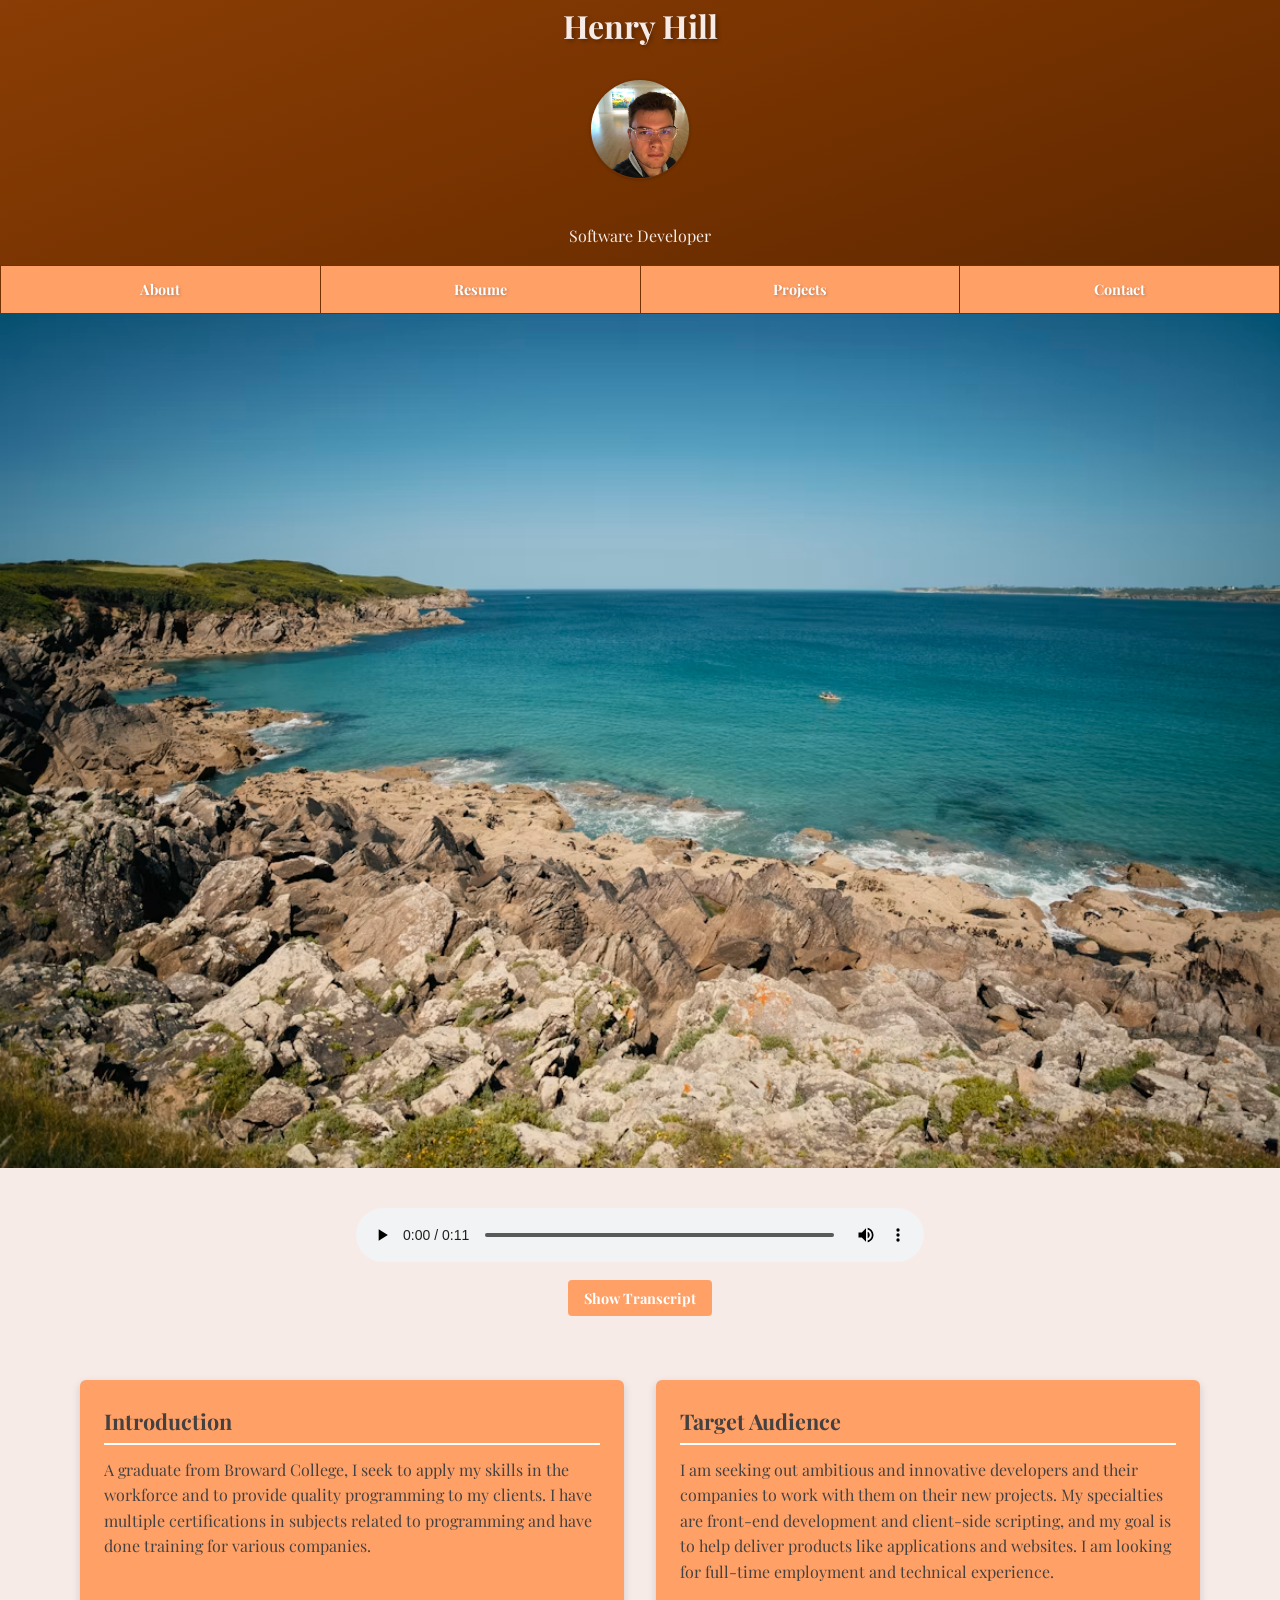
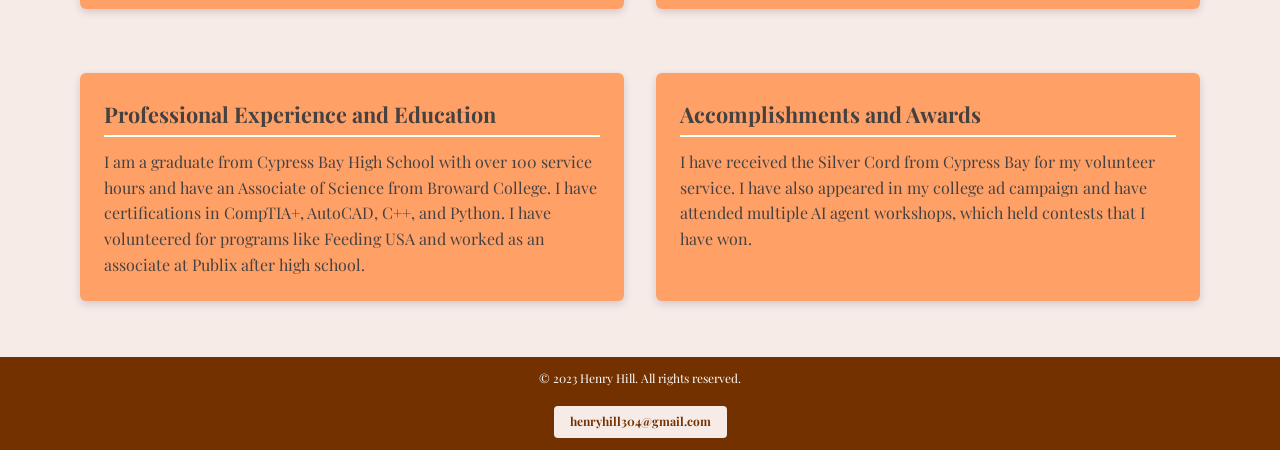
<file: docs/about.html>
<!DOCTYPE html>
<html lang="en">

    <head>
        <title>About</title>
        <link rel="stylesheet" href="css/style.css">
        <meta charset="UTF-8">
        <meta name="viewport" content="width=device-width, initial-scale=1">

        <style>
            .wrapper {
                max-width: 1200px;     /* Prevents content from getting too wide */
                margin-inline: auto;   /* Centers the wrapper horizontally */
                padding-inline: 20px;  /* Stops content from touching screen edges */
            }
        </style>

        <link rel="preconnect" href="https://fonts.googleapis.com">
        <link rel="preconnect" href="https://fonts.gstatic.com" crossorigin>
        <link href="https://fonts.googleapis.com/css2?family=Noto+Serif:ital,wght@0,100..900;1,100..900&family=Playfair+Display:ital,wght@0,400..900;1,400..900&display=swap" rel="stylesheet">
        <link rel="icon" type="imagex-icon" href="assets/favicon/favicon.ico">
        <link rel="icon" type="image/png" sizes="32x32" href="assets/favicon/favicon-32x32.png">
        <link rel="icon" type="image/png" sizes="16x16" href="assets/favicon/favicon-16x16.png">
        <link rel="apple-touch-icon" href="assets/favicon/apple-touch-icon.png">    
    </head>

    <!-- Header for my name and portrait -->
    

    <body>
            <!-- skip to main content link-->
            <a class="skip-link" href="#main-content">Skip to main content</a>

            <header>
                <h1>Henry Hill</h1>
                <div class="portrait-container">
                <a href = "index.html">
                    <img src="assets/images/profile.jpeg" alt="Henry Hill, home" class="portrait-image">
                </a>
                </div>
                <p class="proffesion">Software Developer</p>
                <p class="subtitle">“Technology is best when it brings people together.” — Matt Mullenweg</p>
                
                <nav>
                    <ul>
                        <li><a href="about.html">About</a></li>
                        <li><a href="resume.html">Resume</a></li>
                        <li><a href="projects.html">Projects</a></li>
                        <li><a href="contact.html">Contact</a></li>
                    </ul>
                </nav>
            </header>

            <section class="hero">
                    <img src="assets/images/hero-image.jpg" alt="Henry Hill's workspace">
            </section>

            <div class="media-block">
                <audio controls>
                    <source src="assets/audio/AboutAudio.mp3" type="audio/mpeg">
                    Your browser does not support the audio element.
                </audio>
                <button class="transcript-toggle" aria-controls="transcript-about" aria-expanded="false">Show Transcript</button>
                <div class = "transcript" id="transcript-about" hidden>
                    <p>This is my About page — a little intro to who I am, who I'm looking to work with, my background and education, and some of the awards and stuff I've picked up along the way.</p>
                </div>
            </div>

            <main id="main-content">
                <div class="about-grid">

                    <!-- Introduction -->
                    <section class="info-card">
                        <h2>Introduction</h2>
                        <p>
                            A graduate from Broward College, I seek to apply my skills in the workforce and to provide quality programming to my clients. I have multiple certifications in subjects related to programming and have done training for various companies.
                        </p>
                    </section>

                    <!-- target audience -->
                    <section class="info-card">
                        <h2>Target Audience</h2>
                        <p>
                            I am seeking out ambitious and innovative developers and their companies to work with them on their new projects. My specialties are front-end development and client-side scripting, and my goal is to help deliver products like applications and websites. I am looking for full-time employment and technical experience.
                        </p>
                    </section>

                    <!-- Proffesional Experience and Education Section -->
                    <section class="info-card">
                        <h2>Professional Experience and Education</h2>
                        <p>
                            I am a graduate from Cypress Bay High School with over 100 service hours and have an Associate of Science from Broward College. I have certifications in CompTIA+, AutoCAD, C++, and Python. I have volunteered for programs like Feeding USA and worked as an associate at Publix after high school.
                        </p>
                    </section>

                    <section class="info-card">
                        <h2>Accomplishments and Awards</h2>
                        <p>
                            I have received the Silver Cord from Cypress Bay for my volunteer service. I have also appeared in my college ad campaign and have attended multiple AI agent workshops, which held contests that I have won.
                        </p>
                    </section>
                    
                </div>
        </main>

        <footer>
            <p>&copy; 2023 Henry Hill. All rights reserved.</p>
            <p><a href="mailto:henryhill304@gmail.com" class="email-btn">henryhill304@gmail.com</a></p>
        </footer>

        <script src="js/script.js"></script>
    </body>
</html>
</file>
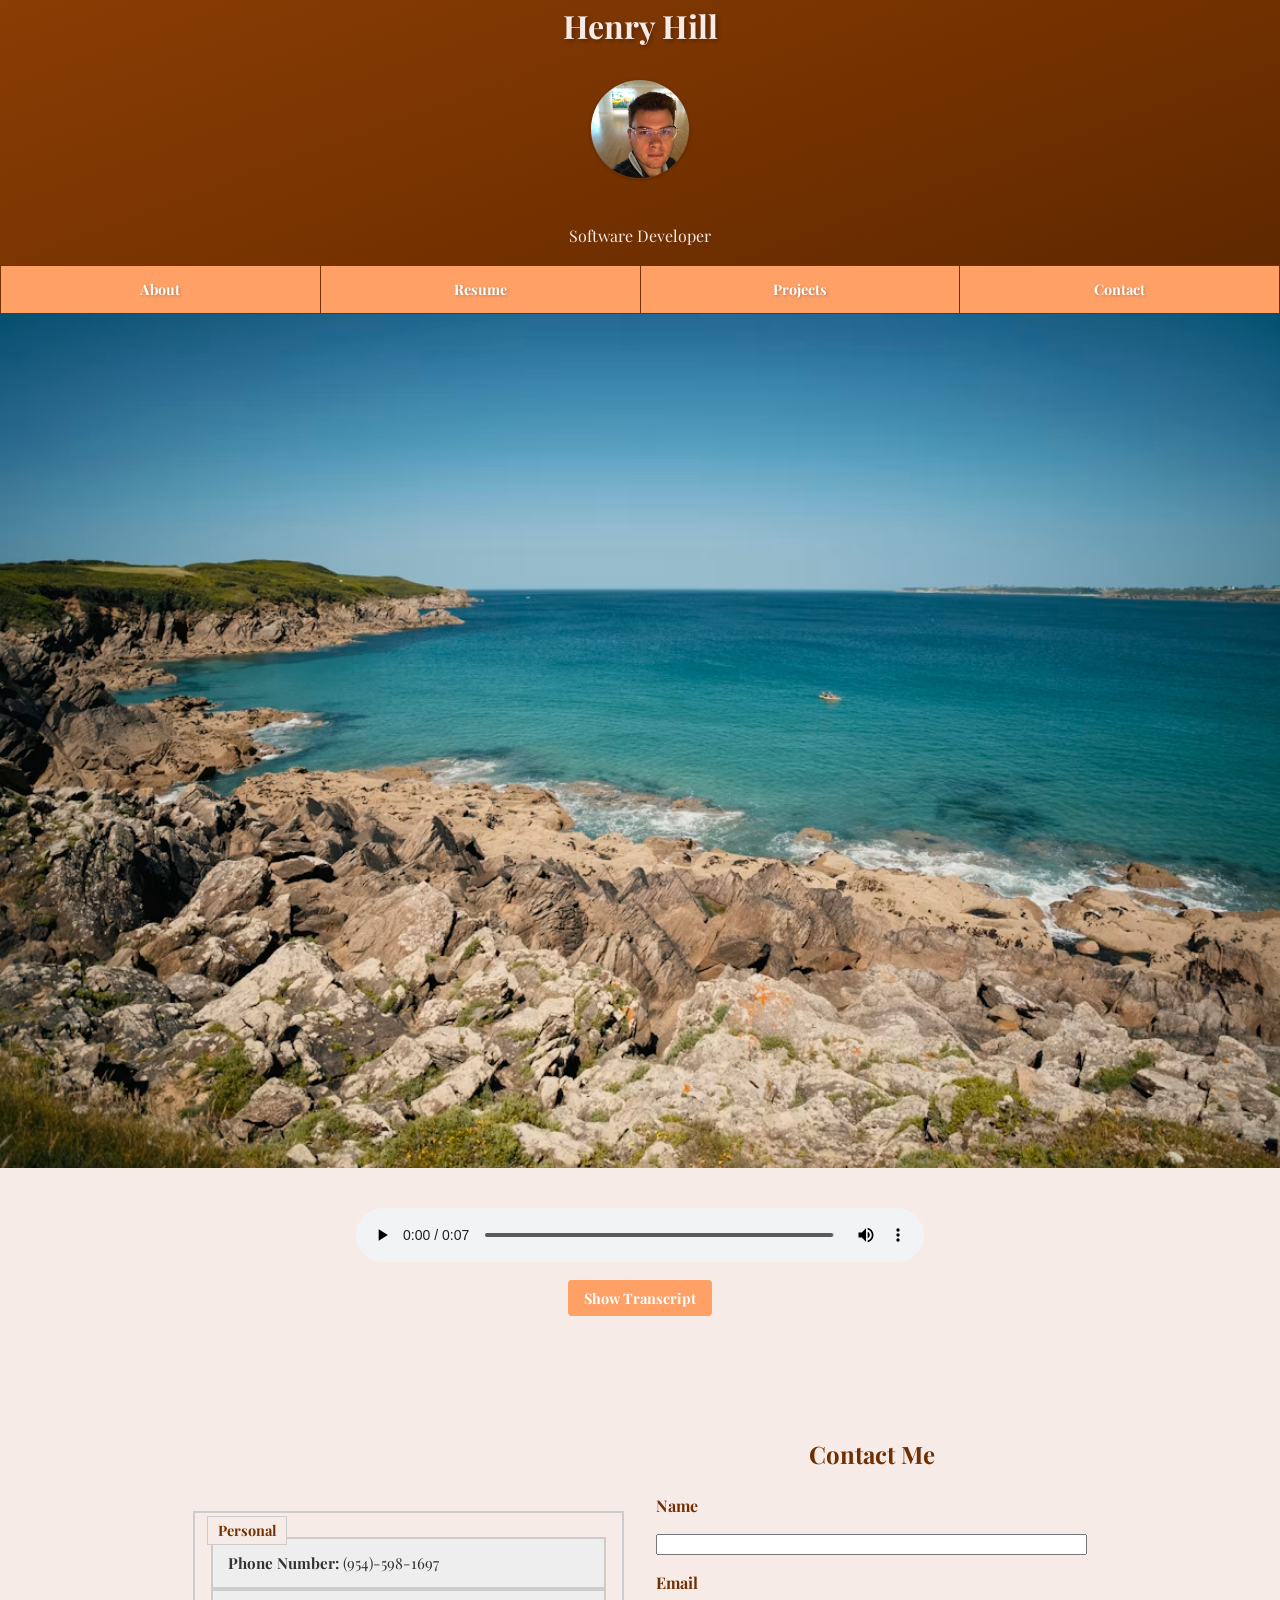
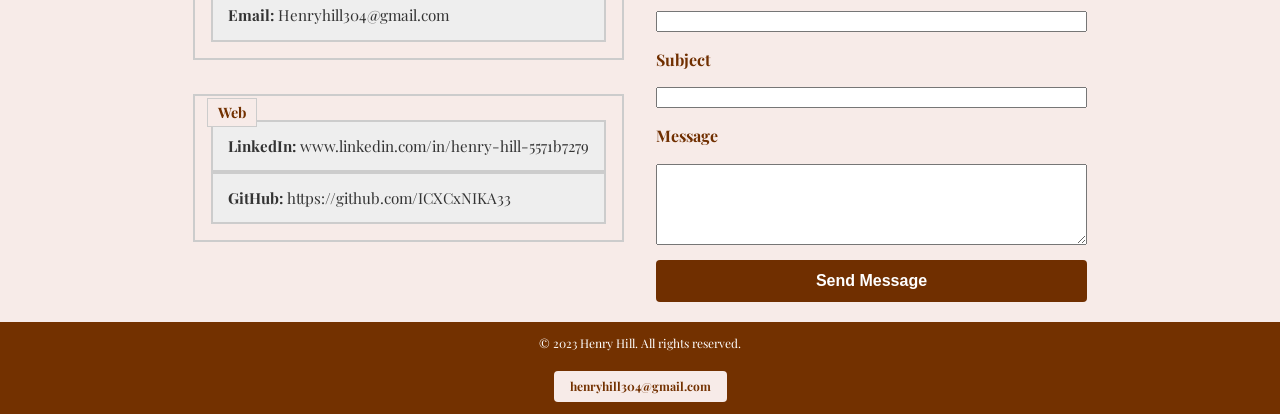
<file: docs/contact.html>
<!DOCTYPE html>
<html lang="en">

    <head>
        <title>Contact</title>
        <link rel="stylesheet" href="css/style.css">
        <meta charset="UTF-8">
        <meta name="viewport" content="width=device-width, initial-scale=1">

        <style>
            .wrapper {
                max-width: 1200px;     /* Prevents content from getting too wide */
                margin-inline: auto;   /* Centers the wrapper horizontally */
                padding-inline: 20px;  /* Stops content from touching screen edges */
            }
        </style>

        <link rel="preconnect" href="https://fonts.googleapis.com">
        <link rel="preconnect" href="https://fonts.gstatic.com" crossorigin>
        <link href="https://fonts.googleapis.com/css2?family=Noto+Serif:ital,wght@0,100..900;1,100..900&family=Playfair+Display:ital,wght@0,400..900;1,400..900&display=swap" rel="stylesheet">
        <link rel="icon" type="imagex-icon" href="assets/favicon/favicon.ico">
        <link rel="icon" type="image/png" sizes="32x32" href="assets/favicon/favicon-32x32.png">
        <link rel="icon" type="image/png" sizes="16x16" href="assets/favicon/favicon-16x16.png">
        <link rel="apple-touch-icon" href="assets/favicon/apple-touch-icon.png">
    </head>

    <!-- Header for my name and portrait -->
    

    <body>
        <!-- skip to main content link-->
        <a class="skip-link" href="#main-content">Skip to main content</a>

        <header>
            <h1>Henry Hill</h1>
            <div class="portrait-container">
            <a href = "index.html">
                <img src="assets/images/profile.jpeg" alt="Henry Hill, home" class="portrait-image">
            </a>
            </div>
            <p class="proffesion">Software Developer</p>
            <p class="subtitle">“Technology is best when it brings people together.” — Matt Mullenweg</p>
            
            <nav>
                <ul>
                    <li><a href="about.html">About</a></li>
                    <li><a href="resume.html">Resume</a></li>
                    <li><a href="projects.html">Projects</a></li>
                    <li><a href="contact.html">Contact</a></li>
                </ul>
            </nav>
        </header>

        <section class="hero">
                <img src="assets/images/hero-image.jpg" alt="Henry Hill's workspace">
        </section>

        <div class="media-block">
            <audio controls>
                <source src="assets/audio/ContactAudio.mp3" type="audio/mpeg">
                Your browser does not support the audio element.
            </audio>
            <button class="transcript-toggle" aria-controls="transcript-contact" aria-expanded="false">Show Transcript</button>
            <div class = "transcript" id="transcript-contact" hidden>
                <p>And here's how to reach me — phone, email, LinkedIn, GitHub, or just fill out the form right here and I'll get back to you.</p>
            </div>
        </div>

        <main class="contact-section" id="main-content">

            <!-- Active whitespace -->
            <div class="whitespace"></div>

            <div class="contact-grid">

                <div class="contact-info-list">

                    <div class="info-group">
                        <h3 class="info-group-label">Personal</h3>
                        <div class="info-block">
                            <strong>Phone Number: </strong> <a href="tel:9545981697" target="_blank">(954)-598-1697</a>
                        </div>
                        <div class="info-block">
                            <strong>Email: </strong> <a href="mailto:henryhill304@gmail.com" target="_blank">Henryhill304@gmail.com</a>
                        </div>
                    </div>

                    <div class="info-group">
                        <h3 class="info-group-label">Web</h3>
                        <div class="info-block">
                            <strong>LinkedIn: </strong> <a href="www.linkedin.com/in/henry-hill-5571b7279" target="_blank">www.linkedin.com/in/henry-hill-5571b7279</a>
                        </div>
                        <div class="info-block">
                            <strong>GitHub: </strong> <a href="https://github.com/ICXCxNIKA33" target="_blank">https://github.com/ICXCxNIKA33</a>
                        </div>
                    </div>    
                </div>

                
                <div class="contact-form-wrap">
                <h2>Contact Me</h2>
                    <form class="contact-form" action="#" method="POST">
                        <div class="form-group">
                            <label for="name">Name</label>
                            <input type="text" id="name" name="name" required />
                        </div>

                        <div class="form-group">
                            <label for="email">Email</label>
                            <input type="email" id="email" name="email" required />
                        </div>

                        <div class="form-group">
                            <label for="subject">Subject</label>
                            <input type="text" id="subject" name="subject" required />
                        </div>

                        <div class="form-group">
                            <label for="message">Message</label>
                            <textarea id="message" name="message" rows="5" required></textarea>
                        </div>

                        <button type="submit" class="submit-btn">Send Message</button>
                    </form>
                </div>
            </div>
        </main>

        <footer>
            <p>&copy; 2023 Henry Hill. All rights reserved.</p>
            <p><a href="mailto:henryhill304@gmail.com" class="email-btn">henryhill304@gmail.com</a></p>
        </footer>

        <script src="js/script.js"></script>
    </body>
</html>
</file>
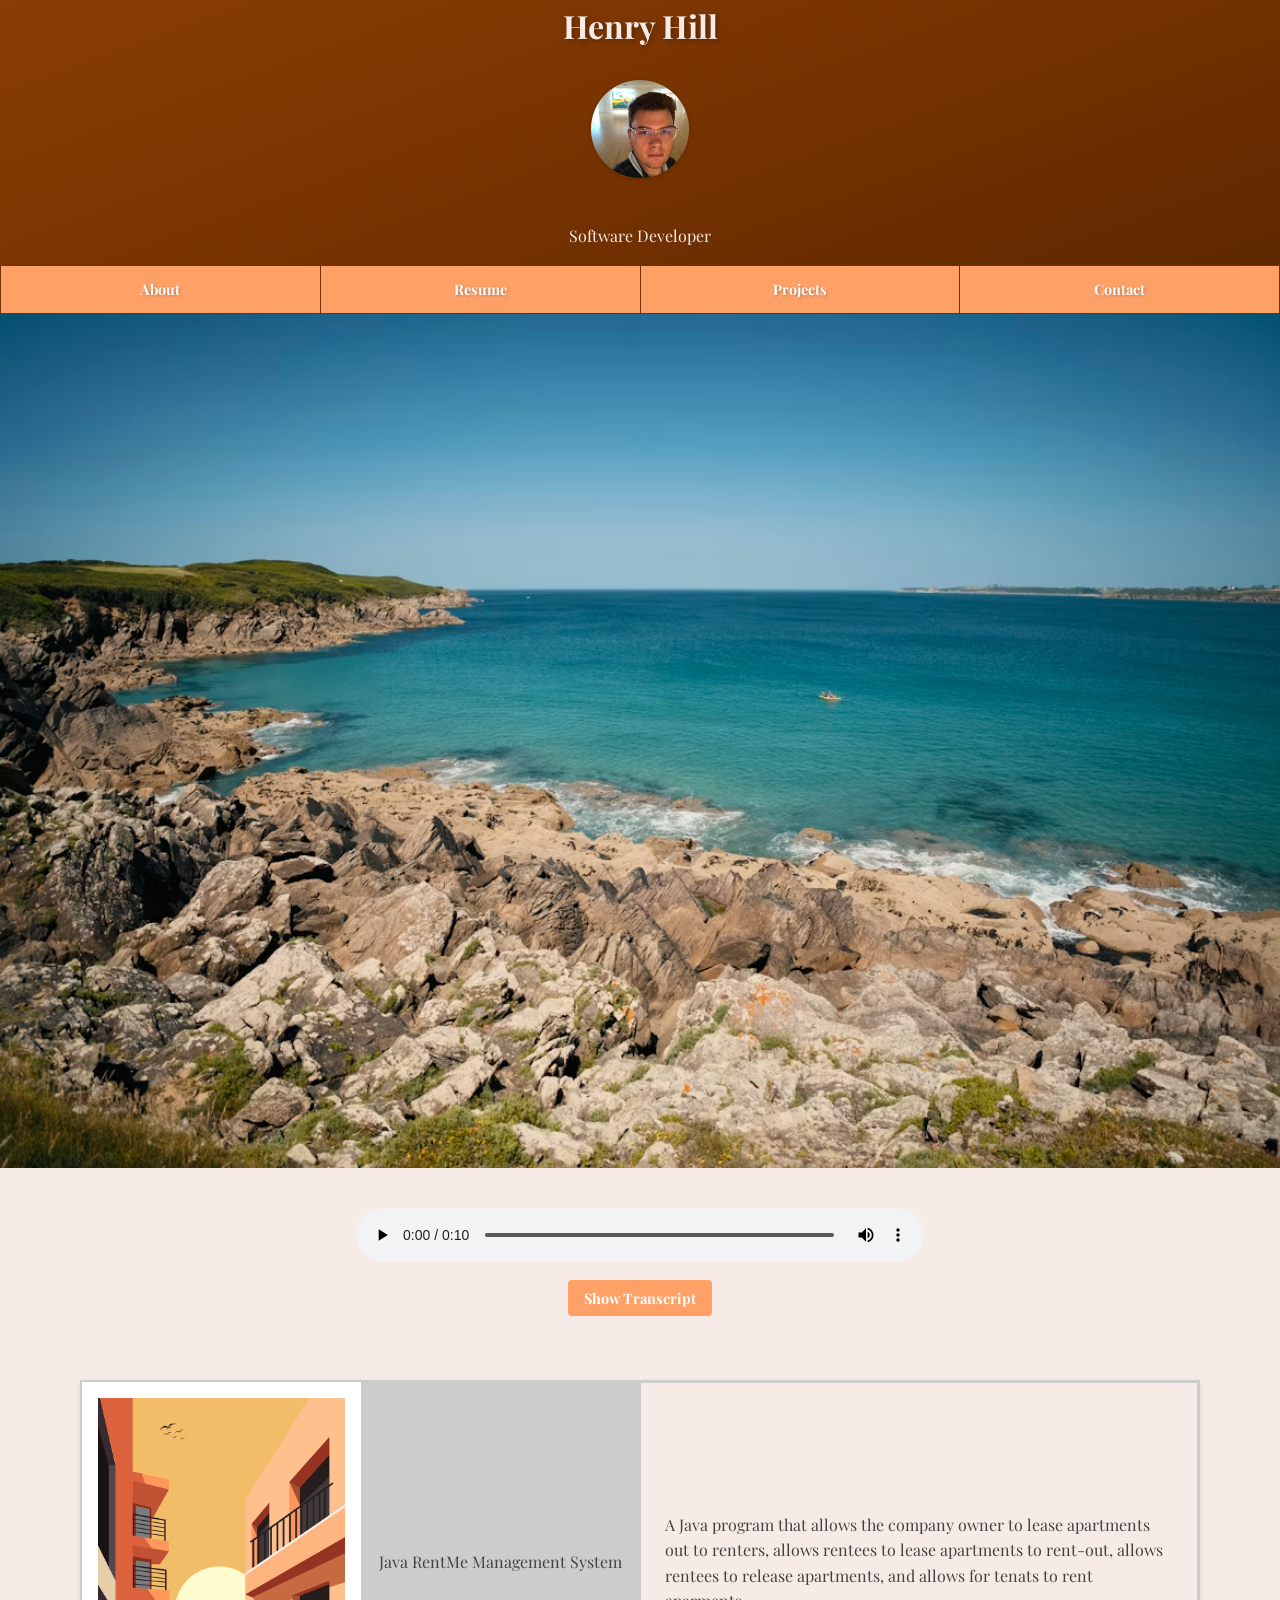
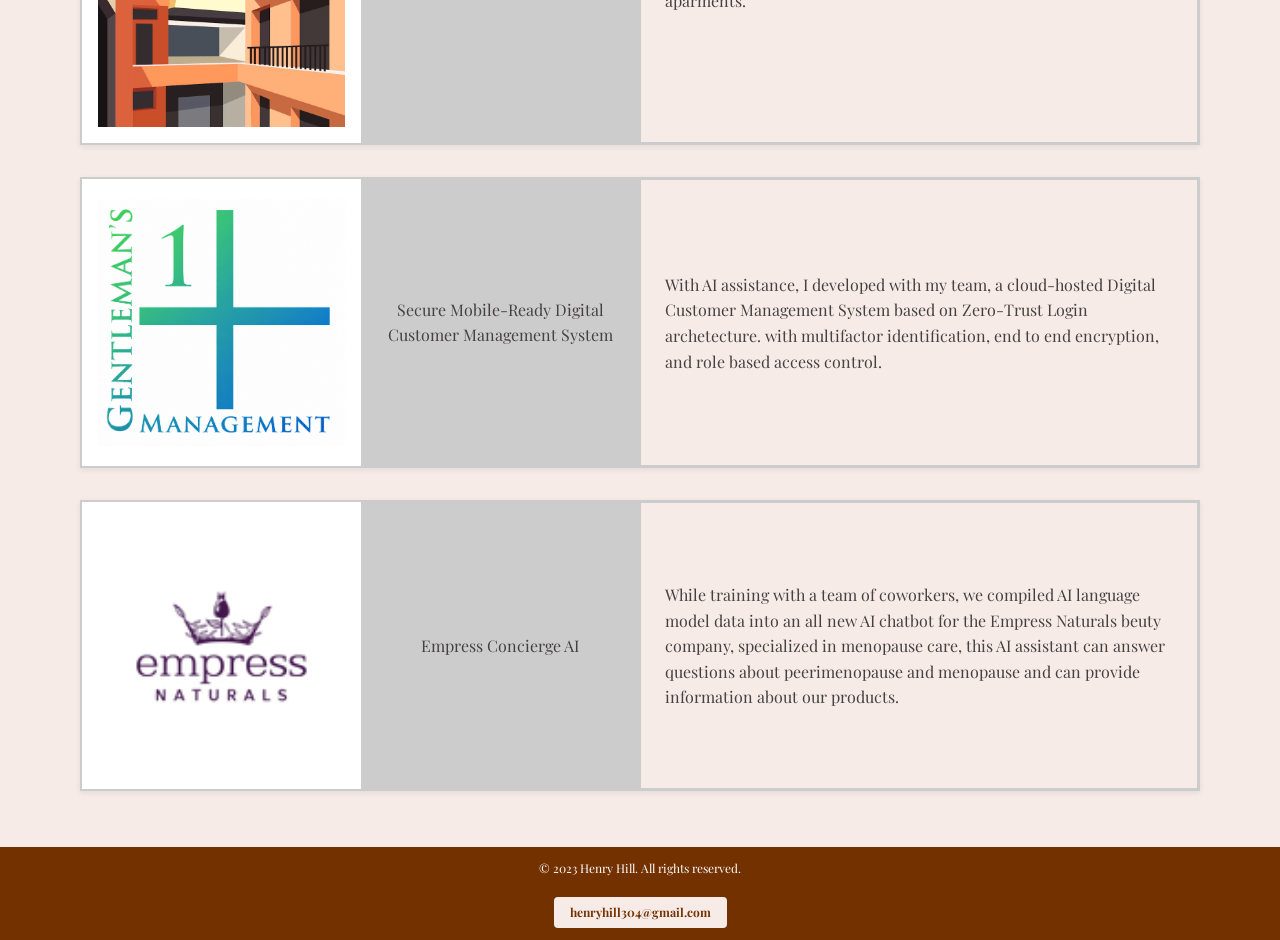
<file: docs/projects.html>
<!DOCTYPE html>
<html lang="en">

    <head>
        <title>Projects</title>
        <link rel="stylesheet" href="css/style.css">
        <meta charset="UTF-8">
        <meta name="viewport" content="width=device-width, initial-scale=1">

        <style>
            .wrapper {
                max-width: 1200px;     /* Prevents content from getting too wide */
                margin-inline: auto;   /* Centers the wrapper horizontally */
                padding-inline: 20px;  /* Stops content from touching screen edges */
            }
        </style>

        <link rel="preconnect" href="https://fonts.googleapis.com">
        <link rel="preconnect" href="https://fonts.gstatic.com" crossorigin>
        <link href="https://fonts.googleapis.com/css2?family=Noto+Serif:ital,wght@0,100..900;1,100..900&family=Playfair+Display:ital,wght@0,400..900;1,400..900&display=swap" rel="stylesheet">
        <link rel="icon" type="imagex-icon" href="assets/favicon/favicon.ico">
        <link rel="icon" type="image/png" sizes="32x32" href="assets/favicon/favicon-32x32.png">
        <link rel="icon" type="image/png" sizes="16x16" href="assets/favicon/favicon-16x16.png">
        <link rel="apple-touch-icon" href="assets/favicon/apple-touch-icon.png">
    </head>

    <!-- Header for my name and portrait -->
    

    <body>
        <!-- skip to main content link-->
        <a class="skip-link" href="#main-content">Skip to main content</a>

        <header>
            <h1>Henry Hill</h1>
            <div class="portrait-container">
            <a href = "index.html">
                <img src="assets/images/profile.jpeg" alt="Henry Hill, home" class="portrait-image">
            </a>
            </div>
            <p class="proffesion">Software Developer</p>
            <p class="subtitle">“Technology is best when it brings people together.” — Matt Mullenweg</p>
            
            <nav>
                <ul>
                    <li><a href="about.html">About</a></li>
                    <li><a href="resume.html">Resume</a></li>
                    <li><a href="projects.html">Projects</a></li>
                    <li><a href="contact.html">Contact</a></li>
                </ul>
            </nav>
        </header>

        <section class="hero">
                <img src="assets/images/hero-image.jpg" alt="Henry Hill's workspace">
        </section>

        <div class="media-block">
            <audio controls>
                <source src="assets/audio/ProjectsAudio.mp3" type="audio/mpeg">
                Your browser does not support the audio element.
            </audio>
            <button class="transcript-toggle" aria-controls="transcript-projects" aria-expanded="false">Show Transcript</button>
            <div class = "transcript" id="transcript-projects" hidden>
                <p>These are a few things I've built — a Java rental management system, a secure customer management platform, and an AI chatbot I helped train for a skincare company.</p>
            </div>
        </div>

        <div id="active-whitespace"></div>

        <main id="main-content">
            <section class="projects">
                <a class="project-link" href="https://github.com/ICXCxNIKA33/Real-Estate-project.git">
                    <article class="project-card">
                        <img src="assets/images/apartments.png" alt="Java RentMe Management System cover image" class="project-image">
                        <h2>Java RentMe Management System</h2>
                        <p>
                            A Java program that allows the company owner to lease apartments out to renters, allows rentees to lease apartments to rent-out, allows rentees to release apartments, and allows for tenats to rent aparments.
                        </p>
                    </article>
                </a>

            <div class="whitespace"></div>
                
                <a class="project-link" href="https://naughty-nexus-stream-hub.base44.app/">
                    <article class="project-card">
                        <img src="assets/images/GenMan.png" alt="Gentlemen's Management +1 logo" class="project-image">
                        <h2>Secure Mobile-Ready Digital Customer Management System</h2>
                        <p>
                            With AI assistance, I developed with my team, a cloud-hosted Digital Customer Management System based on Zero-Trust Login archetecture. with multifactor identification, end to end encryption, and role based access control.
                        </p>
                    </article>
                </a>

            <div class="whitespace"></div>    

            <a class="project-link" href="https://empressnaturals.co/">
                <article class="project-card">
                    <img src="assets/images/empress.png" alt="Empress Naturals logo" class="project-image">
                    <h2>Empress Concierge AI</h2>
                    <p>
                        While training with a team of coworkers, we compiled AI language model data into an all new AI chatbot for the Empress Naturals beuty company, specialized in menopause care, this AI assistant can answer questions about peerimenopause and menopause and can provide information about our products.
                    </p>                
                </article>
            </a>

        <div class="whitespace"></div>

            </section>
            
        </main>

        <footer>
            <p>&copy; 2023 Henry Hill. All rights reserved.</p>
            <p><a href="mailto:henryhill304@gmail.com" class="email-btn">henryhill304@gmail.com</a></p>
        </footer>

        <script src="js/script.js"></script>
    </body>
</html>
</file>
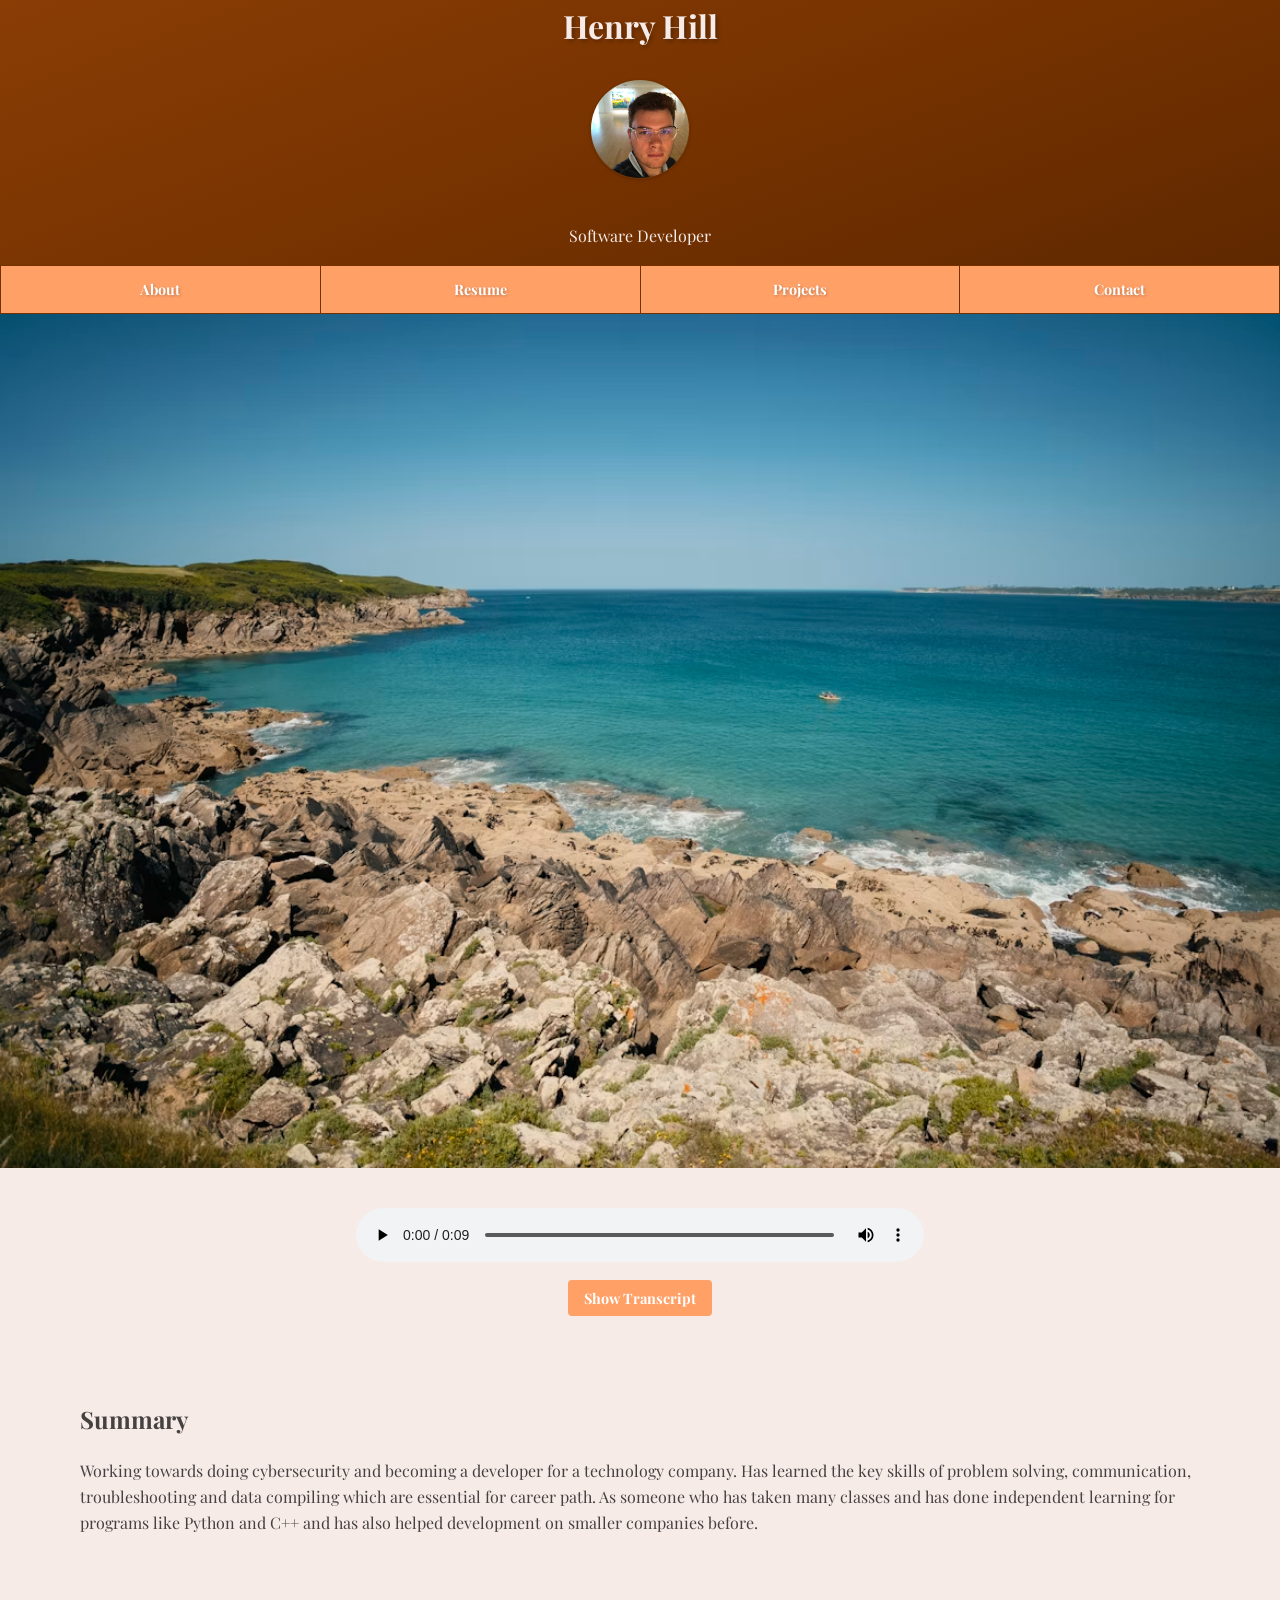
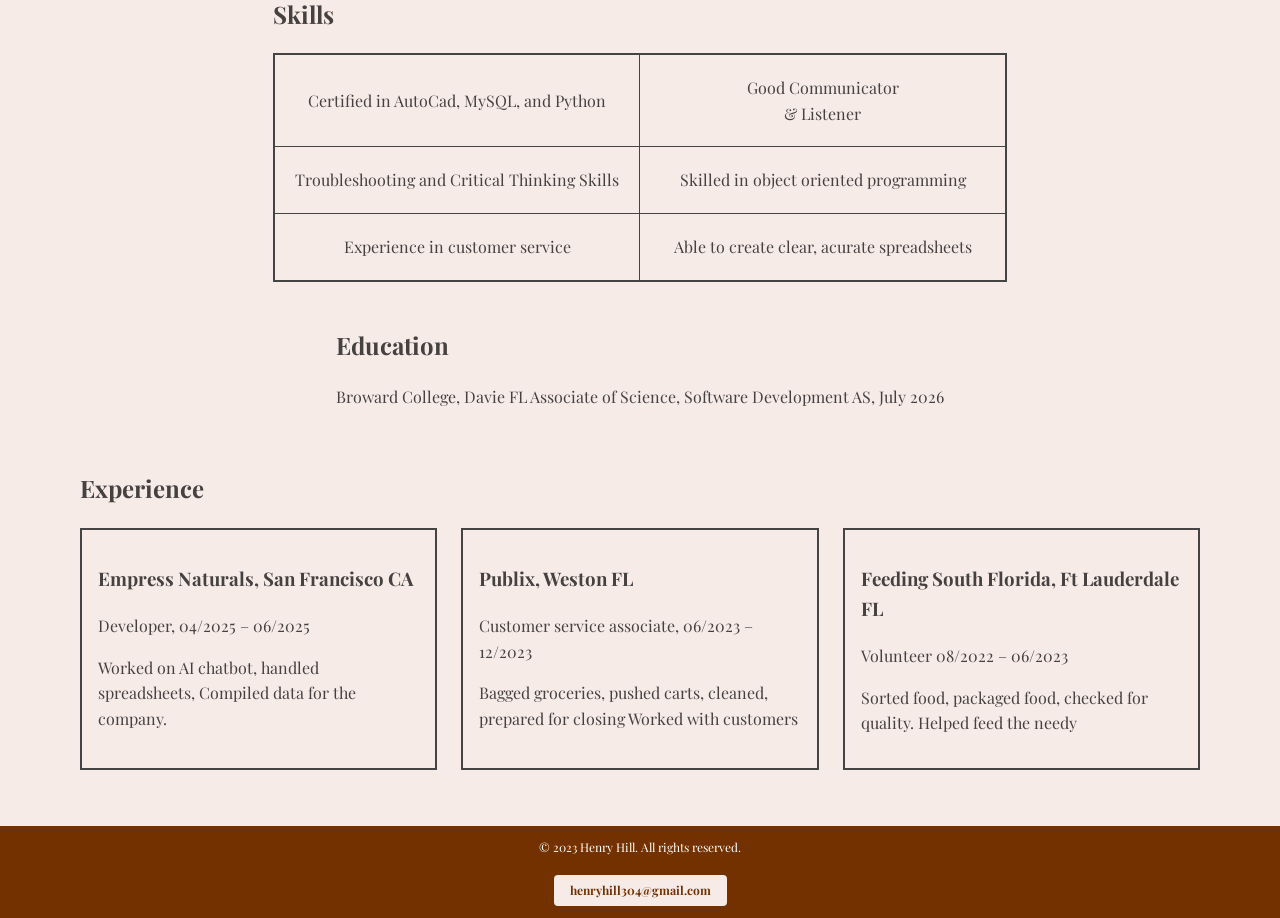
<file: docs/resume.html>
<!DOCTYPE html>
<html lang="en">

    <head>
        <title>Resume</title>
        <link rel="stylesheet" href="css/style.css">
        <meta charset="UTF-8">
        <meta name="viewport" content="width=device-width, initial-scale=1">

        <style>
            .wrapper {
                max-width: 1200px;     /* Prevents content from getting too wide */
                margin-inline: auto;   /* Centers the wrapper horizontally */
                padding-inline: 20px;  /* Stops content from touching screen edges */
            }
        </style>

        <link rel="preconnect" href="https://fonts.googleapis.com">
        <link rel="preconnect" href="https://fonts.gstatic.com" crossorigin>
        <link href="https://fonts.googleapis.com/css2?family=Noto+Serif:ital,wght@0,100..900;1,100..900&family=Playfair+Display:ital,wght@0,400..900;1,400..900&display=swap" rel="stylesheet">
        <link rel="icon" type="imagex-icon" href="assets/favicon/favicon.ico">
        <link rel="icon" type="image/png" sizes="32x32" href="assets/favicon/favicon-32x32.png">
        <link rel="icon" type="image/png" sizes="16x16" href="assets/favicon/favicon-16x16.png">            
        <link rel="apple-touch-icon" href="assets/favicon/apple-touch-icon.png">
    </head>

    <!-- Header for my name and portrait -->
    

    <body>
        <!-- skip to main content link-->
        <a class="skip-link" href="#main-content">Skip to main content</a>

        <header>
            <h1>Henry Hill</h1>
            <div class="portrait-container">
            <a href = "index.html">
                <img src="assets/images/profile.jpeg" alt="Henry Hill, home" class="portrait-image">
            </a>
            </div>
            <p class="proffesion">Software Developer</p>
            <p class="subtitle">“Technology is best when it brings people together.” — Matt Mullenweg</p>
            
            <nav>
                <ul>
                    <li><a href="about.html">About</a></li>
                    <li><a href="resume.html">Resume</a></li>
                    <li><a href="projects.html">Projects</a></li>
                    <li><a href="contact.html">Contact</a></li>
                </ul>
            </nav>
        </header>

        <section class="hero">
                <img src="assets/images/hero-image.jpg" alt="Henry Hill's workspace">
        </section>

        <div class="media-block">
            <audio controls>
                <source src="assets/audio/ResumeAudio.mp3" type="audio/mpeg">
                Your browser does not support the audio element.
            </audio>
            <button class="transcript-toggle" aria-controls="transcript-resume" aria-expanded="false">Show Transcript</button>
            <div class = "transcript" id="transcript-resume" hidden>
                <p>Here's my resume — quick summary up top, then my skills, my education at Broward College, and my work experience, from internships to volunteering.</p>
            </div>
        </div>

        <main id="main-content">
            <section class id="summary">
                <h2>Summary</h2>
                <p>Working towards doing cybersecurity and becoming a developer for a technology company. Has learned the key skills of problem solving, communication, troubleshooting and data compiling which are essential for career path. As someone who has taken many classes and has done independent learning for programs like Python and C++ and has also helped development on smaller companies before. </p>
            </section>

            <section class id="skills">
                <h2>Skills</h2>

                <div class="skills-grid">
                    <div class="skill-card">Certified in AutoCad, MySQL, and Python</div>
                    <div class="skill-card">Good Communicator<br>& Listener</div>
                    <div class="skill-card">Troubleshooting and Critical Thinking Skills</div>
                    <div class="skill-card">Skilled in object oriented programming</div>
                    <div class="skill-card">Experience in customer service</div>
                    <div class="skill-card">Able to create clear, acurate spreadsheets</div>
                </div>
            </section>
        
            <section class id="education">
                <h2>Education</h2>
                <p>Broward College, Davie FL 
                Associate of Science, Software Development AS, July 2026 
                </p>
            </section>

            <section class id="expirience">
                <h2>Experience</h2>
                <div id="experience-data">
                    <div class="job">
                        <h3>Empress Naturals, San Francisco CA</h3>
                        <p>Developer, 04/2025 – 06/2025</p>
                        <p>Worked on AI chatbot, handled spreadsheets, 
                        Compiled data for the company.</p>
                    </div>
                    
                    <div class="job">
                        <h3>Publix, Weston FL</h3>
                        <p>Customer service associate, 06/2023 – 12/2023</p> 
                        <p>Bagged groceries, pushed carts, cleaned, prepared for closing 
                        Worked with customers</p> 
                    </div>

                    <div class="job">
                        <h3>Feeding South Florida, Ft Lauderdale FL</h3> 
                        <p>Volunteer 08/2022 – 06/2023</p>  
                        <p>Sorted food, packaged food, checked for quality. 
                        Helped feed the needy</p> 
                    </div>
                </div>
            </section>
        
        </main>

        <footer>
            <p>&copy; 2023 Henry Hill. All rights reserved.</p>
            <p><a href="mailto:henryhill304@gmail.com" class="email-btn">henryhill304@gmail.com</a></p>
        </footer>

        <script src="js/script.js"></script>
    </body>
</html>
</file>
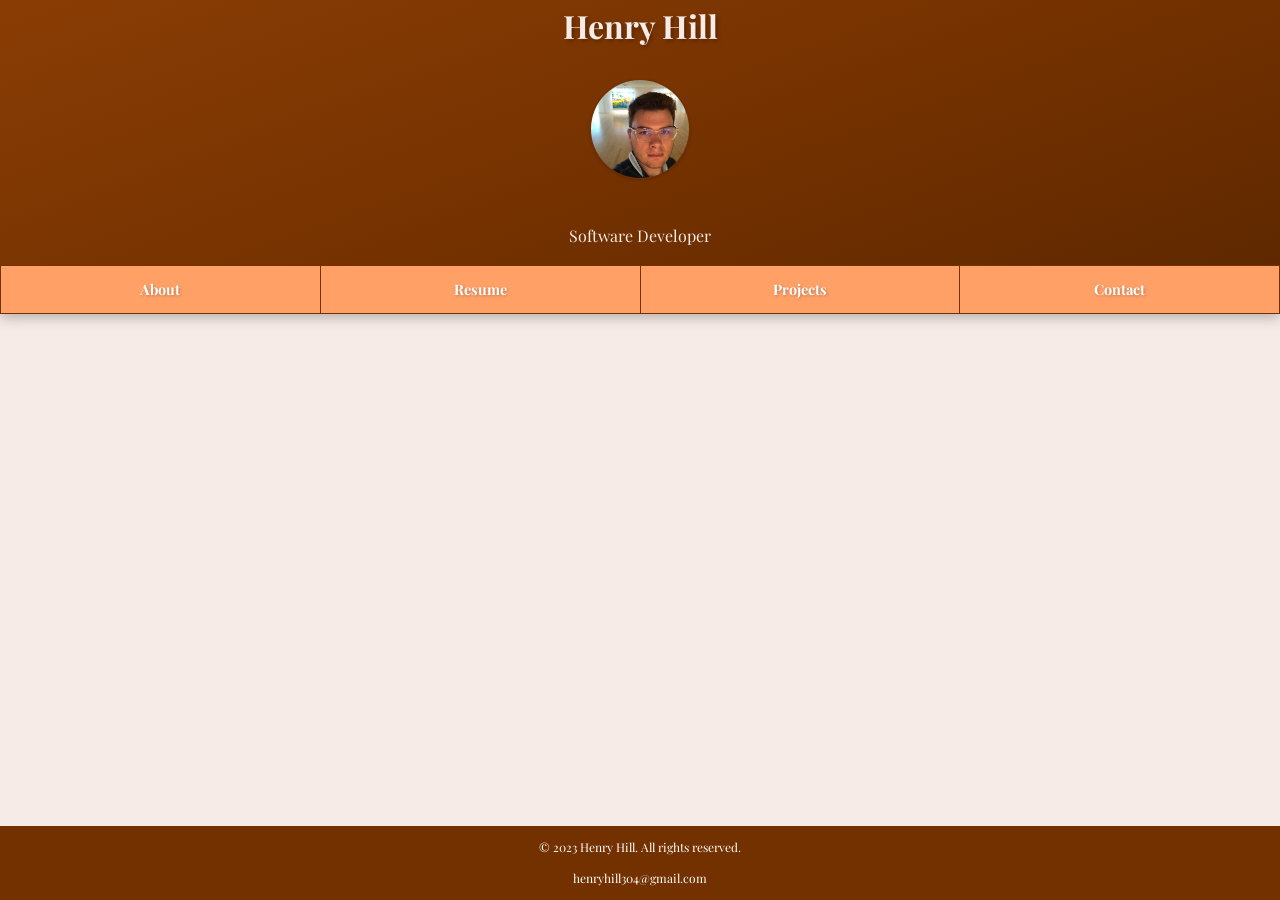
<file: docs/template.html>
<!DOCTYPE html>
<html lang="en">

    <head>
        <title>Index</title>
        <link rel="stylesheet" href="css/style.css">
        <meta charset="UTF-8">
        <meta name="viewport" content="width=device-width, initial-scale=1">

        <style>
            .wrapper {
                max-width: 1200px;     /* Prevents content from getting too wide */
                margin-inline: auto;   /* Centers the wrapper horizontally */
                padding-inline: 20px;  /* Stops content from touching screen edges */
            }
        </style>

        <link rel="preconnect" href="https://fonts.googleapis.com">
        <link rel="preconnect" href="https://fonts.gstatic.com" crossorigin>
        <link href="https://fonts.googleapis.com/css2?family=Noto+Serif:ital,wght@0,100..900;1,100..900&family=Playfair+Display:ital,wght@0,400..900;1,400..900&display=swap" rel="stylesheet">
    </head>

    <!-- Header for my name and portrait -->
    

    <body>
        <header>
            <h1>Henry Hill</h1>
            <div class="portrait-container">
            <a href = "index.html">
                <img src="assets/images/profile.jpeg" alt="Profile Picture" class="portrait-image">
            </a>
            </div>
            <p class="proffesion">Software Developer</p>
            <p class="subtitle">“Technology is best when it brings people together.” — Matt Mullenweg</p>
        <nav>
            <ul>
                <li><a href="about.html">About</a></li>
                <li><a href="resume.html">Resume</a></li>
                <li><a href="projects.html">Projects</a></li>
                <li><a href="contact.html">Contact</a></li>
            </ul>
        </nav>

        <!-- skip to main content link-->
         <a href="#main-content" class="skip-link">Skip to main content</a>
        </header>

        <main id="main-content">

        </main>

        <footer>
            <p>&copy; 2023 Henry Hill. All rights reserved.</p>
            <p><a href="mailto:henry.hill@example.com">henryhill304@gmail.com</a></p>
        </footer>
    </body>
</html>
</file>
<file: docs/css/style.css>
/* CSS reset */
body, header, nav, main, footer, h1, div, img, ul, figure, figcaption, section, article, aside, audio, video {
    margin: 0;
    padding: 0;
    border: 0;
}

/* accesibility features */
/* styling link for the skip to main content bar */
.skip-link {
    position: absolute;
    top: -60px;
    left: 0;
    width: 100%;
    padding: 8px 0;
    background-color: #E5E7EB;
    color: #374151;
    text-align: center;
    text-decoration: none;
    font-size: 0.85rem;
    border-top: 1px dashed #9CA3AF;
    border-bottom: 1px dashed #9CA3AF;
    z-index: 1000;
    transition: top 0.15s ease;
}

/* Optional accessibility enchancement for hidden skip link */
.skip-link:focus {
    top: 0;
    background-color: #d1d5db;
    outline: 3px solid #733100;
} 

/* keyboard focus outline - WCAG 2.4.7 */
*:focus-visible {
    outline: 3px solid #733100;
    outline-offset: 2px;
}

nav a:focus-visible {
    outline: 3px solid #f7ebe8;
    outline-offset: -3px;
}

.submit-btn:focus-visible {
    outline: 3px solid #f7ebe8;
    outline-offset: 2px;
}

footer p a:focus-visible {
    outline: 3px solid #f7ebe8;
}

footer p a.email-btn:focus-visible {
    outline: 3px solid #f7ebe8;
}

footer p a.email-btn:focus-visible {
    outline: 3px solid #733100;
    outline-offset: 2px;
}

body {
    font-family: "Playfair Display", "Noto Serif", serif;
    line-height: 1.6;
    background-color: #F7EBE8;
    color: #444140;
    margin: 0;
    padding: 0;
    display: flex;
    flex-direction: column;
    min-height: 100vh;
    margin: 0;
}

img, video {
    max-width: 100%;
    display: block;
}

*{
    box-sizing: border-box;
}

/* mobile first style rules */

header {
    float: top;
    top: 0;
    background: linear-gradient(160deg, #8a3d05 0%, #733100 55%, #5c2700 100%);
    color: #F7EBE8;
    vertical-align: center;
    text-align: center;
    clear: both;
    padding: none;
    box-shadow: 0 4px 12px rgba(0, 0, 0, 0.25);
}

header h1 {
    text-shadow: 2px 2px 4px rgba(0, 0, 0, 0.3);
}

.profession {
    font-family: "Playfair Display", "Noto Serif", serif;
}

header .portrait-container {
    display: flex;
    justify-content: center; 
    align-items: center; 
    margin: 0.75rem 0;
}

header .portrait-image {
    width: 100px;
    height: 100px;
    border-radius: 50%;
    object-fit: cover;
    display: block; 
    margin: 1rem auto;
    border: 1px solid #733100;
    box-shadow: 0 1px 3px rgba(0, 0, 0, 0.2);
}

header .subtitle {
    border-top: 3px solid #fff;
    padding-top: 8px;
    margin-top: 12px;
    width: 100%;
    background-color: #ffa067;
    margin: 0;
    padding: 12px 0;
}

nav {
    width: 100%;
    margin: 0;
    padding: 0;
}

nav ul {
    display: flex;
    list-style: none;
    margin: 0;
    padding: 0;
    width: 100%;
    border: 1px solid #733100; 
    box-sizing: border-box;
}

nav li {
    flex:1;
    text-align: center;
    border-right: 1px solid #733100; /* Adds a border between items */
}

nav li:last-child {
    border-right: none; 
}

nav a {
    display: block;
    padding: 12px 8px;
    background-color: #ffa067;
    color: #fff;
    text-decoration: none;
    font-family: "Playfair Display", "Noto Serif", serif;
    font-size: 0.9rem;
    font-weight: 700;
    box-sizing: border-box;
    text-shadow: 1px 1px 3px rgba(0, 0, 0, 0.25);
    transition: box-shadow 0.2s ease, background-color 0.2s ease;
}

nav a:hover,
nav a:focus {
    background-color: #733100;
    color: #fff;
    box-shadow: inset 0 -3px 0 rgba(255, 255, 255, 0.3);
}

.hero {
    display: none;
}

.media-block {
    width: 100%;
    max-width: 600px;
    margin: 1.5rem auto;
    padding: 1rem;
    text-align: center;
}

.media-block audio,
.media-block video {
    width: 100%;
}

.transcript-toggle {
    margin-top: 0.75rem;
    padding: 8px 16px;
    background-color: #FFA067;
    color: #fff;
    border: none;
    border-radius: 4px;
    font-family: "Playfair Display", "Noto Serif", serif;
    font-weight: 700;
    font-size: 0.9rem;
    cursor: pointer;
    transition: opacity 0.2s ease;
}

.transcript-toggle:hover {
    opacity: 0.85;
}

.transcript {
    margin-top: 1rem;
    padding: 1rem;
    background-color: #fff;
    border: 1px solid #ccc;
    border-radius: 4px;
    text-align: left;
    color: #444140;
}

/* Main content styles */
main.flex {
    display: flex;
    flex-direction: column;
    min-height: 100vh;
}

main {
    display: flex; /* Enables flexbox layout */
    flex: 1; /* Ensures main takes up available space */
    flex-direction: column;
    align-items: center;
    gap: 1.5rem;
    padding: 1.5rem 1rem;
    width: 100%;   
    max-width: min(90%, 1200px);
    margin: 0 auto;
    box-sizing: border-box; /* Ensures padding doesn't affect width */
}

/* individual card styles */
.card-link {
    text-decoration: none;
    width: 85%;
    display: block;
}

.card {
    position: relative; /* Ensures the card is positioned relative to its container */
    width: 85%;
    height: 120px;
    background-color: #FFA067;
    /* centerning text in cards */
    display: flex;
    align-items: center; /* Centers content vertically */
    justify-content: center; /* Centers content horizontally */
    border-radius: 4px;
    box-shadow: 0 3px 8px rgba(0, 0, 0, 0.15);
}

.card a {
    position: absolute; /* Ensures the link covers the entire card */
    top: 0;
    left: 0;
    width: 100%;
    height: 100%;

    /* Flexbox centering for the link text */
    display: flex;
    justify-content: center;
    align-items: center;

    color: #fff;
    font-size: 1.25rem;
    font-weight: bold;
    text-decoration: none;
}

.card a:hover,
.card a:focus {
    background-color: rgba(0, 0, 0, 0.05);
    border-radius: 4px;
    box-shadow: 0 6px 16px rgba(0, 0, 0, 0.25);
    transform: translateY(-2px);
}

.card h2 {
    margin: 0;
    font-family: "Playfair Display", "Noto Serif", serif;
    font-size: 1.2rem;
    font-weight: 700;
}

/* about info cards */
.info-card {
    background-color: #ffa067;
    color: #444140;
    padding: 1.5rem;
    border-radius: 6px;

    /* active whitespace */
    margin-bottom: 2rem;
    box-shadow: 0 3px 8px rgba(0, 0, 0, 0.15);
    transition: box-shadow 0.2s ease;
}

.info-card h2 {
    font-family: "Playfair Display", serif;
    font-size: 1.35rem;
    margin-top: 0;
    margin-bottom: 0.75rem;
    border-bottom: 2px solid #fff;
    padding-bottom: 0.25rem;
}

.info-card p {
    font-size: 1rem;
    line-height: 1.6;
    margin: 0;
}

.home-grid {
    display: none;
}

.summary {
    margin: 2rem 0;
}

.skills {
    margin: 2rem 0;
}

.skills h2{
    text-align: center;
    margin-bottom: 1.5rem;
}

.skills-grid {
    display: grid;
    grid-template-columns: repeat(2, 1fr);
    border: 2px solid #444
}

.skill-card {
    padding: 20px;
    text-align: center;
    border-right: 1px solid #444;
    border-bottom: 1px solid #444;
    display: flex;
    justify-content: center;
    align-items: center;
    transition: box-shadow 0.2s ease;
}

.skill-card:nth-child(2n) {
    border-right: none;
}

.skill-card:nth-last-child(-n + 2) {
    border-bottom: none;
}

.skill-card:hover {
    box-shadow: inset 0 0 0 2px #733100;
}

.job {
    margin-bottom: 2rem;
}

/* whitespace label */
.whitespace {
    text-align: center;
    font-size: 0.8em;
    color: #888;
    margin: 10px 0 5px;
}

.project-card {
    border: 2px solid #ccc;
    display: grid;
    grid-template-columns: 1fr 1fr;
    margin-bottom: 15px;
}

.project-card h2 {
    font-size: 1em;
    font-weight: normal;
    padding: 10px;
    border-right: 1px solid #ccc;
    border-bottom: 1px solid #ccc;
    margin: 0;
    text-align: center;
    display: flex;
    align-items: center;
    justify-content: center;
}

.project-card p {
    padding: 10px;
    margin: 0;
    border-bottom: 1px solid #ccc;
}

.project-image {
    display: none;
}

.project-link {
    text-decoration: none;
    color: inherit;
    display: block;
}

.project-link:hover .project-card,
.project-link:focus .project-card {
    box-shadow: 0 8px 16px -8px rgba(0,0,0,0.25);
    transform: translateY(-3px);
}

.contact-section {
    padding: 20px;
    color: #333;
}

.contact-section h2 {
    text-align: center;
    color: #702f00;
    margin-bottom: 20px;
}

.contact-form {
    display: flex;
    flex-direction: column;
    gap: 15px;
}

.form-group {
    display: flex;
    flex-direction: column;
    gap: 15px;
}

.form-group label {
    font-weight: bold;
    color: #702f00;
}

.form-group input,
.form-group textarea {
    width: 100%;
}

.submit-btn {
    background-color: #702f00;
    color: #fff;
    padding: 12px;
    border: none;
    border-radius: 4px;
    font-size: 1em;
    font-weight: bold;
    cursor: pointer;
    transition: opacity 0.2s ease;
}

.submit-btn:hover {
    background-color: #542300;
    opacity: 0.85;
}

.contact-info-list {
    display: flex;
    flex-direction: column;
    gap: 10px;
    margin-bottom: 20px;
}

.info-block {
    border: 2px solid #ccc;
    background-color: #eee;
    padding: 12px 15px;
    color: #333;
    font-size: 0.95em;
}

.info-block a {
    color: #333;
    text-decoration: none;
    transition: opacity 0.2s ease;
}

.info-block a:hover {
    text-decoration: underline;
    opacity: 0.7;
}

.form-container {
    border: 2px solid #ccc;
    padding: 15px;
    background-color: #fff;
}

/*footer styles */
footer{
    width: 100%;
    background-color: #733100;
}

footer p {
    font-size: 0.75em;
    text-align: center;
    padding: 0 1em;
    color: #fff;
}

footer p a {
    color: #fff;
    text-decoration: none;
}

footer p a.email-btn {
    display: inline-block;
    margin-top: 6px;
    padding: 6px 16px;
    background-color: #f7ebe8;
    color: #733100;
    border-radius: 4px;
    font-weight: bold;
    min-height: 24px;
    transition: opacity 0.2s ease; 
}

footer p a.email-btn:hover {
    opacity: 0.8;
}

/* Media queries for larger screens */

@media screen and (min-width: 768px) {
 

    header {
        display: grid;
        flex-direction: center;
        align-items: center;
        text-align: center;
    }

    .subtitle {
        display: none;
    }

    nav ul {
        display: flex;
        justify-content: space-between;
    }

    .hero {
        display: block;
    }

    .hero img {
        width: 100%;
        height: auto;
        display: block;
    }

    main {
        width: min(1200px, 90%);
        margin: auto;
    }

    .card-link,
    .card {
        display: none;
    }

    .home-grid {
        display: grid;
        grid-template-columns: 1fr 1fr;
        gap: 2rem;
    }

    .feature-link {
        text-decoration: none;
        color: inherit;
        display: block;
    }

    .feature {
        display: grid;
        grid-template-columns: 160px 1fr;
        gap: 1rem;
        align-items: start;
        border: 1px solid #ccc;
        transition: transform 0.2s ease, box-shadow 0.2s ease;
        min-height: 430px;
        box-shadow: 0 2px 6px rgba(0, 0, 0, 0.08);
        background-color: #fff;
    }

    .feature img {
        width: 160px;
        height: 160px;
        object-fit: contain;
        padding: 0.75rem;
        background-color: #F7EBE8;
    }

    .feature-text {
        padding: 1rem 1.25rem;
        background-color: #fff;
        height: 100%;
    }

    .feature-link:hover .feature,
    .feature-link:focus .feature {
        transform: translateY(-3px);
        box-shadow: 0 8px 16px -8px rgba(0,0,0,0.25)
    }

    .feature-label {
        display: block;
        font-family: "Playfair Display", "Noto Serif", serif;
        font-weight: 700;
        color: #733100;
        border-bottom: 1px solid rgba(115,49,0,0.25);
        padding-bottom: 4px;
        margin-bottom: 6px;
    }

    .about-grid {
        display: grid;
        grid-template-columns: 1fr 1fr;
        gap: 2rem;
        width: 100%;
    }

    #experience-data {
        display: grid;
        grid-template-columns: 1fr 1fr 1fr;
        gap: 1.5rem;
    }

    .job {
        border: 2px solid #444;
        padding: 1rem;
        transition: box-shadow 0.2s ease, transform 0.2s ease;
    }

    .job:hover {
        box-shadow: 0 6px 16px rgba(0, 0, 0, 0.2);
        transform: translateY(-2px);
    }

    .project-card {
        display: grid;
        grid-template-columns: 1fr 1fr 2fr;
        margin-bottom: 2rem;
        min-height: 291px;
        box-shadow: 0 2px 6px rgba(0, 0, 0, 0.08);
        transition: box-shadow 0.2s ease, transform 0.2s ease;
    }

    .project-image {
        display: block;
        width: 100%;
        height: 100%;
        object-fit: contain;
        background-color: #FFF;
        padding: 1rem;
    }

    .project-card h2 {
        display: flex;
        align-items: center;
        justify-content: center;
        text-align: center;
        background-color: #ccc;
    }

    .project-card p {
        display: flex;
        align-items: center;
        border: 1px solid #ccc;
        padding: 1.5rem;
    }

    .contact-grid {
        display: grid;
        grid-template-columns: 1fr 1fr;
        gap: 2rem;
        align-items: start;
    }

    .contact-info-list {
        margin-top: 6rem;
    }

    .info-group {
        margin-bottom: 0.5rem;
    }

    .info-group-label {
        display: none;
    }

    .info-group {
        border: 2px solid #ccc;
        padding: 1.5rem 1rem 1rem;
        margin-bottom: 1.5rem;
        position: relative;
    }

    .info-group-label {
        display: inline-block;
        position: absolute;
        top: -12px;
        left: 12px;
        background: #f7EBE8;
        border: 1px solid #ccc;
        padding: 2px 10px;
        font-weight: bold;
        color: #733100;
        font-size: 0.9rem;
    }
}
</file>
